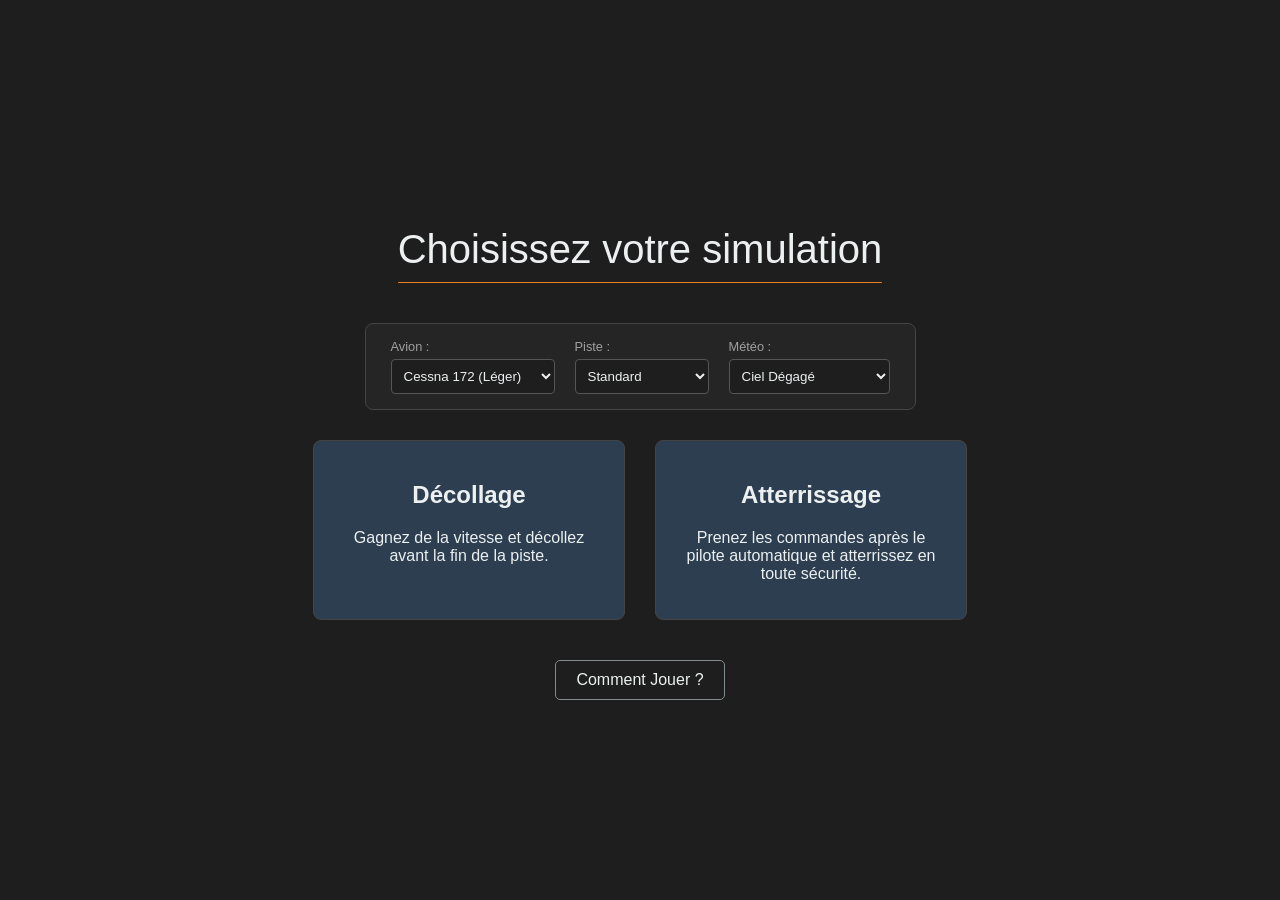
<file: index.html>
<!DOCTYPE html>
<html lang="fr">

<head>
    <meta charset="UTF-8">
    <meta name="viewport" content="width=device-width, initial-scale=1.0">
    <title>Flight Sim Pro</title>
    <link rel="stylesheet" href="style.css">
</head>

<body>
    <div id="main-menu">
        <h1>Choisissez votre simulation</h1>
        
        <div class="settings-panel">
            <div class="setting-group">
                <label for="aircraft-select">Avion :</label>
                <select id="aircraft-select">
                    <option value="cessna">Cessna 172 (Léger)</option>
                    <option value="jet">F-18 Hornet (Rapide)</option>
                    <option value="jumbo">Airbus A380 (Lourd)</option>
                </select>
            </div>
            <div class="setting-group">
                <label for="runway-select">Piste :</label>
                <select id="runway-select">
                    <option value="standard">Standard</option>
                    <option value="short">Courte (Difficile)</option>
                    <option value="long">Longue (Facile)</option>
                </select>
            </div>
            <div class="setting-group">
                <label for="weather-select">Météo :</label>
                <select id="weather-select">
                    <option value="clear">Ciel Dégagé</option>
                    <option value="windy">Vent de Face</option>
                    <option value="storm">Orage (Turbulences)</option>
                </select>
            </div>
        </div>

        <div class="menu-cards">
            <div class="menu-card" id="start-takeoff">
                <h2>Décollage</h2>
                <p>Gagnez de la vitesse et décollez avant la fin de la piste.</p>
            </div>
            <div class="menu-card" id="start-landing">
                <h2>Atterrissage</h2>
                <p>Prenez les commandes après le pilote automatique et atterrissez en toute sécurité.</p>
            </div>
        </div>
        <button id="info-button" class="info-btn">Comment Jouer ?</button>
    </div>

    <div id="info-modal" class="modal hidden">
        <div class="modal-content">
            <span class="close-button">&times;</span>
            <h2>Objectifs et Contrôles</h2>
            <h3>Objectif du Jeu</h3>
            <p>Le but est de réaliser un décollage ou un atterrissage "Parfait". La qualité de votre manœuvre est évaluée à la fin de chaque scénario.</p>
            
            <h3>Contrôles de Base</h3>
            <ul>
                <li><strong>Flèches Haut/Bas :</strong> Contrôlent le <strong>Pitch</strong> (l'angle de l'avion). Levez le nez pour monter, baissez-le pour descendre.</li>
                <li><strong>Flèches Gauche/Droite :</strong> Contrôlent la <strong>Poussée</strong> du moteur. Augmentez la puissance pour accélérer, réduisez-la pour ralentir.</li>
            </ul>

            <h3>Systèmes Avancés</h3>
            <ul>
                <li><strong>Touche F :</strong> Gère les <strong>Volets (Flaps)</strong>. Les volets augmentent la portance et la traînée, ce qui est crucial pour voler à basse vitesse.
                    <ul>
                        <li><em>Décollage :</em> Un cran de volets (15°) aide à décoller plus tôt.</li>
                        <li><em>Atterrissage :</em> Sortez les volets pour approcher la piste lentement et de manière stable.</li>
                    </ul>
                </li>
                <li><strong>Touche G :</strong> Gère le <strong>Train d'atterrissage</strong>.
                    <ul>
                        <li>Rentrez le train après le décollage pour réduire la traînée et gagner de la vitesse.</li>
                        <li><strong>N'oubliez jamais de le sortir avant d'atterrir, sinon c'est le crash assuré !</strong></li>
                    </ul>
                </li>
            </ul>
        </div>
    </div>

    <!-- Le script principal du jeu, utilisant les modules ES6 pour importer les autres fichiers. -->
    <script type="module" src="js/script.js"></script>
</body>

</html>
</file>
<file: style.css>
body {
    font-family: 'Segoe UI', Tahoma, Geneva, Verdana, sans-serif;
    /* Police moderne */
    margin: 0;
    overflow: hidden;
    /* Empêche le défilement */
    display: flex;
    flex-direction: column;
    align-items: center;
    justify-content: center;
    /* Centre le contenu verticalement pour une meilleure concentration */
    background-color: #1e1e1e;
    /* Fond très sombre, type IDE */
    color: #f0f0f0;
    /* Texte clair */
    height: 100vh;
}

.hidden {
    display: none !important;
}

#main-menu {
    display: flex;
    flex-direction: column;
    align-items: center;
    justify-content: center;
    text-align: center;
    color: #ecf0f1;
}

#main-menu h1 {
    font-weight: 300;
    font-size: 2.5em;
    border-bottom: 1px solid #e67e22;
    padding-bottom: 10px;
    margin-bottom: 40px;
}

.settings-panel {
    display: flex;
    gap: 20px;
    margin-bottom: 30px;
    background-color: #252526;
    padding: 15px 25px;
    border-radius: 8px;
    border: 1px solid #444;
}

.setting-group {
    display: flex;
    flex-direction: column;
    align-items: flex-start;
}

.setting-group label {
    font-size: 0.8em;
    color: #a0a0a0;
    margin-bottom: 5px;
}

.setting-group select {
    padding: 8px;
    border-radius: 4px;
    border: 1px solid #555;
    background-color: #1e1e1e;
    color: #ecf0f1;
    font-family: inherit;
}

.menu-cards {
    display: flex;
    gap: 30px;
}

.menu-card {
    background-color: #2c3e50;
    border: 1px solid #444;
    border-radius: 8px;
    padding: 20px 30px;
    width: 250px;
    cursor: pointer;
    transition: transform 0.2s ease, box-shadow 0.2s ease;
}

.menu-card:hover {
    transform: translateY(-5px);
    box-shadow: 0 10px 20px rgba(0, 0, 0, 0.4);
    border-color: #e67e22;
}

.info-btn {
    margin-top: 40px;
    background-color: transparent;
    border: 1px solid #7f8c8d;
    color: #ecf0f1;
    padding: 10px 20px;
    font-size: 1em;
    cursor: pointer;
    border-radius: 5px;
    transition: background-color 0.2s ease, color 0.2s ease;
}

.info-btn:hover {
    background-color: #7f8c8d;
    color: #1e1e1e;
}

/* Modal Styles */
.modal {
    position: fixed;
    z-index: 100;
    left: 0;
    top: 0;
    width: 100%;
    height: 100%;
    overflow: auto;
    background-color: rgba(0, 0, 0, 0.6);
    display: flex;
    align-items: center;
    justify-content: center;
}

.modal-content {
    background-color: #2c3e50;
    margin: auto;
    padding: 20px 40px;
    border: 1px solid #888;
    width: 80%;
    max-width: 600px;
    border-radius: 8px;
    position: relative;
    color: #ecf0f1;
    font-size: 0.9em;
}

.modal-content h2, .modal-content h3 {
    color: #e67e22;
    border-bottom: 1px solid #444;
    padding-bottom: 5px;
}

.close-button {
    color: #aaa;
    position: absolute;
    top: 10px;
    right: 20px;
    font-size: 28px;
    font-weight: bold;
}

.close-button:hover,
.close-button:focus {
    color: white;
    text-decoration: none;
    cursor: pointer;
}

.game-container {
    width: 90%;
    /* Prend plus de largeur */
    max-width: 1600px;
    /* Augmenté pour les grands écrans */
    aspect-ratio: 16 / 9;
    /* Ratio standard */
    background-color: #000;
    /* Fond noir pour le canvas */
    border: 1px solid #444;
    /* Bordure subtile */
    position: relative;
    overflow: hidden;
    box-shadow: 0 0 25px rgba(0, 0, 0, 0.6);
    /* Ombre pour la profondeur */
}

#gameCanvas {
    width: 100%;
    height: 100%;
    display: block;
    /* Enlève l'espace sous le canvas */
}

.game-message {
    position: absolute;
    top: 50%;
    left: 50%;
    transform: translate(-50%, -50%);
    color: white;
    font-size: 3em;
    font-weight: bold;
    text-shadow: 3px 3px 10px rgba(0, 0, 0, 0.8);
    display: none;
    /* Caché par défaut */
    pointer-events: none;
    /* N'intercepte pas les clics */
    text-align: center;
}

.instrument-panel {
    display: flex;
    justify-content: space-around;
    width: 90%;
    max-width: 1600px;
    background-color: #252526;
    /* Couleur de panneau sombre */
    padding: 10px;
    border: 1px solid #444;
    border-top: none;
    border-radius: 0 0 8px 8px;
    /* Coins inférieurs arrondis */
    margin-top: 5px;
    /* Espace réduit */
}

.instrument {
    display: flex;
    flex-direction: column;
    align-items: center;
    padding: 8px;
    background-color: #1e1e1e;
    /* Fond d'instrument encore plus sombre */
    border: 1px solid #444;
    border-radius: 8px;
    width: 120px;
    /* Largeur fixe pour l'alignement */
    text-align: center;
}

.instrument .label {
    font-size: 0.7em;
    color: #a0a0a0;
    /* Label grisé */
    margin-bottom: 8px;
    font-weight: bold;
    text-transform: uppercase;
    /* Majuscules pour un look pro */
    letter-spacing: 1px;
}

.instrument .value {
    font-size: 1.2em;
    font-weight: 500;
    color: #4ec9b0;
    /* Couleur "cyan" moderne pour les valeurs */
    font-family: 'Consolas', 'Courier New', monospace;
    /* Police à chasse fixe */
}

.instrument .arrow {
    font-size: 1em;
    color: #4ec9b0;
    margin-top: 5px;
    transition: transform 0.2s ease-in-out;
    /* Transition douce pour la rotation */
}

.thrust-gauge {
    width: 20px;
    height: 60px;
    background-color: #1e1e1e;
    border: 1px solid #444;
    border-radius: 3px;
    position: relative;
    overflow: hidden;
    margin-top: 5px;
}

.thrust-level {
    position: absolute;
    bottom: 0;
    left: 0;
    width: 100%;
    background-color: #e67e22;
    transition: height 0.1s linear;
}

.fuel-gauge {
    width: 20px;
    height: 60px;
    background-color: #1e1e1e;
    border: 1px solid #444;
    border-radius: 3px;
    position: relative;
    overflow: hidden;
    margin-top: 5px;
}

.fuel-level {
    position: absolute;
    bottom: 0;
    left: 0;
    width: 100%;
    background-color: #f1c40f; /* Jaune pour le carburant */
    transition: height 0.1s linear;
}

/* Styles spécifiques pour l'indicateur d'attitude */
.attitude-indicator {
    width: 80px;
    /* Plus grand pour une meilleure lisibilité */
    height: 80px;
    border: 2px solid #666;
    border-radius: 50%;
    overflow: hidden;
    position: relative;
    background: linear-gradient(to bottom, #3498db 0%, #5dade2 50%, #85c1e9 100%);
    /* Ciel en dégradé */
    margin-top: 5px;
}

.horizon {
    position: absolute;
    width: 150%;
    /* Plus large pour permettre une rotation de roulis future */
    left: -25%;
    height: 50%;
    background: linear-gradient(to bottom, #8c583a 0%, #6d452d 100%);
    /* Sol en dégradé */
    bottom: 0;
    transform: translateY(0%);
    /* Position initiale */
    transition: transform 0.1s linear;
    /* Mouvement de l'horizon plus fluide */
}

.plane-symbol {
    position: absolute;
    left: 50%;
    top: 50%;
    transform: translate(-50%, -50%);
    z-index: 1;
    /* Au-dessus de l'horizon */
    width: 60px;
    /* Largeur du symbole complet */
    height: 20px;
    /* Hauteur pour le positionnement */
}


.controls-panel {
    /* Panneau de contrôle plus discret */
    background-color: transparent;
    padding: 5px;
    text-align: center;
    font-size: 0.7em;
    color: #777;
    width: 90%;
    max-width: 1600px;
    margin-top: 5px;
}

.controls-panel p {
    margin: 2px 0;
}

#restartButton {
    /* Bouton plus discret, mais clair */
    background-color: #e67e22;
    color: white;
    border: none;
    padding: 6px 12px;
    font-size: 0.8em;
    cursor: pointer;
    border-radius: 5px;
    margin-top: 8px;
    transition: background-color 0.2s ease;
}

#restartButton:hover {
    background-color: #d35400;
}

#menuButton {
    background-color: #7f8c8d;
    color: white;
    border: none;
    padding: 6px 12px;
    font-size: 0.8em;
    cursor: pointer;
    border-radius: 5px;
    margin-top: 8px;
    margin-right: 10px;
    transition: background-color 0.2s ease;
}

#menuButton:hover {
    background-color: #95a5a6;
}
</file>
